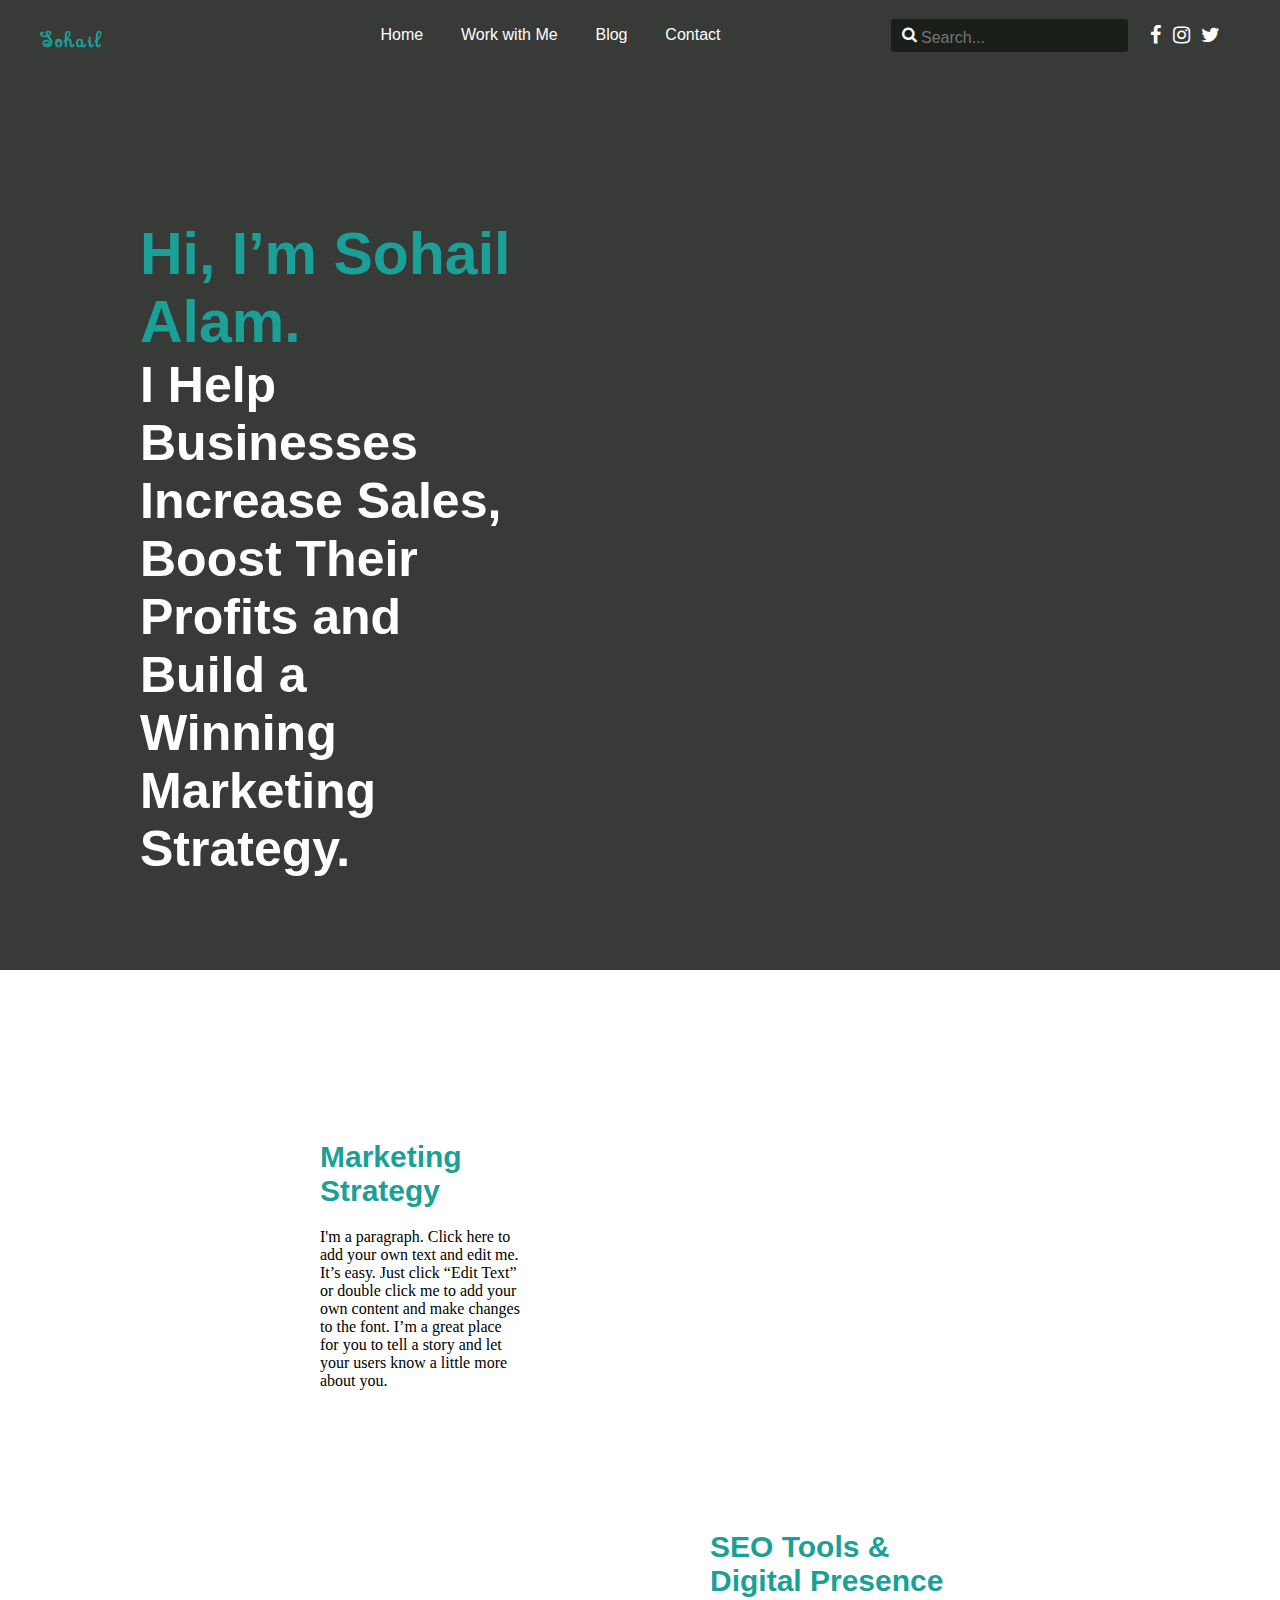
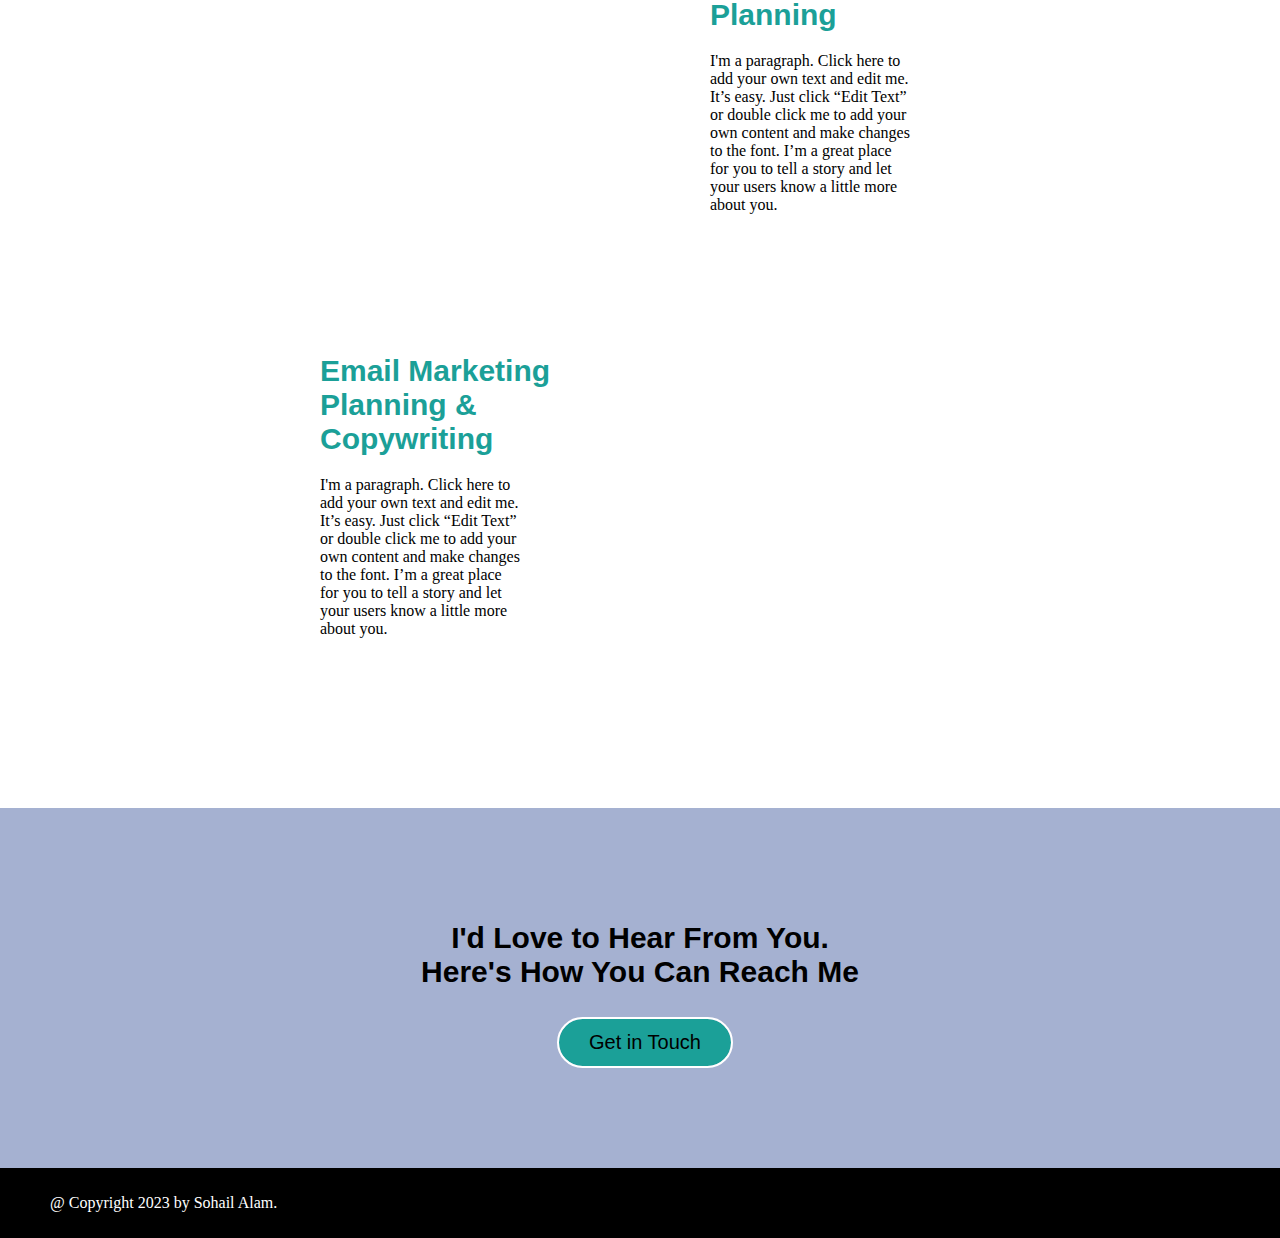
<file: about.html>
<!DOCTYPE html>
<html lang="en">
<head>
    <meta charset="UTF-8">
    <meta http-equiv="X-UA-Compatible" content="IE=edge">
    <meta name="viewport" content="width=device-width, initial-scale=1.0">
    <title>about</title>
    <link rel="stylesheet" href="style1.css">
    <link rel="stylesheet" href="https://cdnjs.cloudflare.com/ajax/libs/font-awesome/4.7.0/css/font-awesome.min.css">
</head>
<body>
    <div class="header">
        <div class="logo">
            <h1 id="logo">Sohail</h1>
        </div>
        <div class="menu">
            <ul>
                <li class="active"><a href="index.html">Home</a></li>
                <li><a href="">Work with Me</a></li>
                <li><a href="blog.html">Blog</a></li>
                <li><a href="Contact.html">Contact</a></li>
            </ul>
        </div>
        <div class="right">
            <form class="serch">
                <i class="ss fa fa-search " aria-hidden="true"></i>
                <input type="search" placeholder="Search...">
            </form>

            <div class="social-Media">
                <a href=""><i class="fa fa-facebook" id="i1" aria-hidden="true"></i></a>
                <a href="https://www.instagram.com/md_sohail.__shaikh/"><i class="fa fa-instagram" id="i2" aria-hidden="true"></i></a>
                <a href=""><i class="fa fa-twitter" id="i3" aria-hidden="true"></i></a>

            </div>
        </div>
    </div>
    <div class="main">
        <div class="content">
            <div class="letter">
                <span id="change"> Hi, I’m Sohail Alam.</span>
                <h1>
                    I Help Businesses Increase Sales, Boost Their Profits and Build a Winning Marketing Strategy.</h1>
            </div>
            <div class="pic"></div>

        </div>
    </div>
    <div class="grid-container">
        <div class="grid-item">
            <h1>Marketing Strategy</h1>
            <p class="para">I'm a paragraph. Click here to add your own text and edit me. It’s easy. Just click “Edit Text” or double click me to add your own content and make changes to the font. I’m a great place for you to tell a story and let your users know a little more about you.</p>
        </div>
        <div class="grid-item imag imag1">
            
        </div>
        <div class="grid-item imag imag2">
            
            
        </div>
        <div class="grid-item ">
            <h1>
                SEO Tools & Digital Presence Planning
            </h1>
            <p class="para">I'm a paragraph. Click here to add your own text and edit me. It’s easy. Just click “Edit Text” or double click me to add your own content and make changes to the font. I’m a great place for you to tell a story and let your users know a little more about you.</p>
        </div>
        <div class="grid-item ">
            <h1>

                Email Marketing Planning & Copywriting
            </h1>
            <p class="para">I'm a paragraph. Click here to add your own text and edit me. It’s easy. Just click “Edit Text” or double click me to add your own content and make changes to the font. I’m a great place for you to tell a story and let your users know a little more about you.</p>
            
        </div>
        <div class="grid-item imag imag3">

        </div>
        
      </div>
      <div class="f2">
        <div id="b"> 
          <h1>I'd Love to Hear From You.<br> Here's How You Can Reach Me</h1>
          
        <button class="btn">Get in Touch</button></div>
      </div>
      <footer>
        <div class="copy">
            <span id="footer">@ Copyright 2023 by Sohail Alam.</span>
        </div>
    </footer>
</body>

</html>
</file>
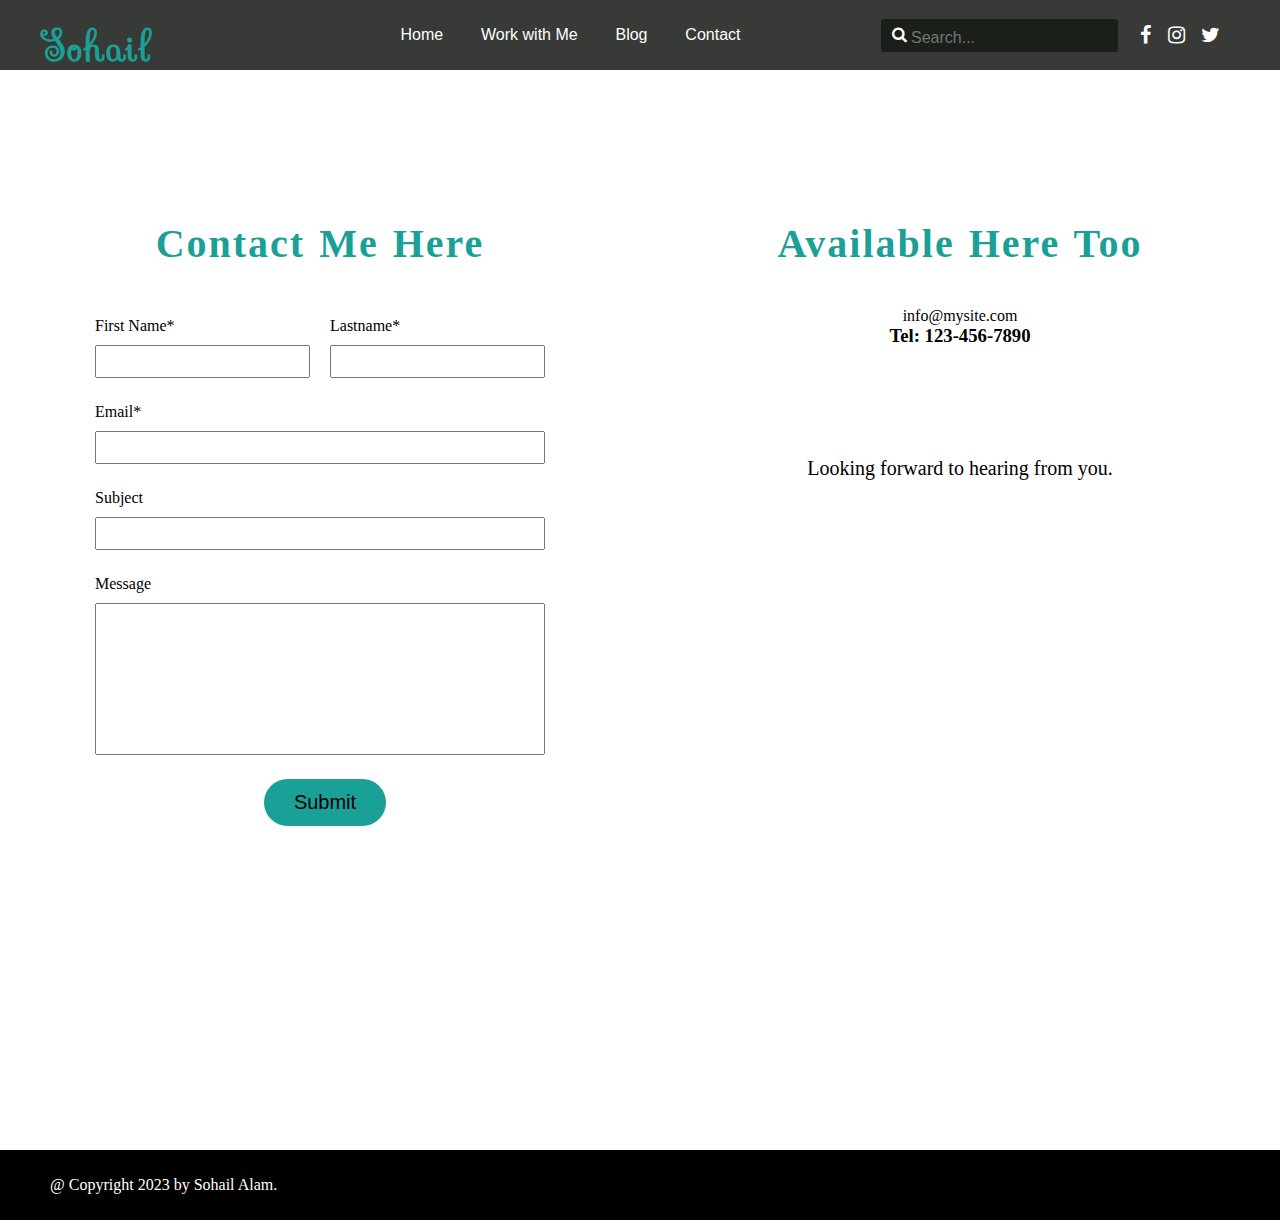
<file: Contact.html>
<!DOCTYPE html>
<html lang="en">
<head>
    <meta charset="UTF-8">
    <meta http-equiv="X-UA-Compatible" content="IE=edge">
    <meta name="viewport" content="width=device-width, initial-scale=1.0">
    <title>Document</title>
    <link rel="stylesheet" href="style2.css">
    <link rel="stylesheet" href="https://cdnjs.cloudflare.com/ajax/libs/font-awesome/4.7.0/css/font-awesome.min.css">
</head>
<body>
    <div class="header">
        <div class="logo">
            <h1>Sohail</h1>
        </div>
        <div class="menu">
            <ul>
                <li class="active"><a href="index.html">Home</a></li>
                <li><a href="about.html">Work with Me</a></li>
                <li><a href="blog.html">Blog</a></li>
                <li><a href="Contact.html">Contact</a></li>
            </ul>
        </div>
        <div class="right">
            <form class="serch">
                <i class="ss fa fa-search " aria-hidden="true"></i>
                <input type="search" placeholder="Search...">
            </form>

            <div class="social-Media">
                <a href=""><i class="fa fa-facebook" id="i1" aria-hidden="true"></i></a>
                <a href="https://www.instagram.com/md_sohail.__shaikh/"><i class="fa fa-instagram" id="i2" aria-hidden="true"></i></a>
                <a href=""><i class="fa fa-twitter" id="i3" aria-hidden="true"></i></a>

            </div>
        </div>
    </div>
<div class="container">
    <div class="form">
        <form action="">
        <h1>Contact Me Here</h1>
        <fieldset>
            <div class="name">
            <div class="fname">
            <label for="fname">First Name*</label><br>
            <input type="text" id="fname">
        </div>
        <div class="lname">
            <label for="lname">Lastname*</label><br>
            <input type="text" id="lname">
        </div>
    </div>
        <label for="Email">Email*</label><br>
        <input type="email" id="Email"><br>
        <label for="subject">Subject</label><br>
        <input type="text" id="subject"><br>
        <label for="message">Message</label><br>
        <textarea name="message" id="message"></textarea><br>
       <div class="button">
           <button class="btn">Submit</button>
        </div>
    </fieldset>
</form>
</div>
<div class="other">
    <h1>Available Here Too</h1>
    <div class="con">
        <span>
            info@mysite.com
        </span>
        <h3>Tel: 123-456-7890</h3>
    </div>
    <div class="icon">
        <a href=""><i class="fa fa-facebook" id="i1" aria-hidden="true"></i></a>
        <a href="https://www.instagram.com/md_sohail.__shaikh/"><i class="fa fa-instagram" id="i2" aria-hidden="true"></i></a>
        <a href=""><i class="fa fa-twitter" id="i3" aria-hidden="true"></i></a>
    </div>
    <div class="para">
        <p>Looking forward to hearing from you.</p>
    </div>
</div>
</div>
<footer>
    <div class="copy">
        <span id="footer">@ Copyright 2023 by Sohail Alam.</span>
    </div>
</footer>
</body>
</html>
</file>
<file: style1.css>
@import url('https://fonts.googleapis.com/css2?family=Playfair+Display:wght@400;500&family=Sevillana&display=swap');
*{
    margin: 0;
    padding: 0;
    box-sizing: border-box;
}

.header{
    height: 70px;
display: flex;
align-items: center;
justify-content: space-between;
padding: 0px 40px;
background-color: #373A36;
/* border-bottom:3px solid white; */
}
.logo h1{
    font-family: 'Sevillana', cursive;
color:#1BA098;
    font-weight: 800;
    font-size: 20px;
    letter-spacing: 2px;
}
.menu{
    width: 35%;
    padding-left: 80px;
    margin-left: 30px;
}
.menu ul{
    display: flex;
    justify-content: space-between;
    list-style: none;
    

}
.menu ul li{
    display: inline;
}
.menu ul li a{
    text-decoration: none;
    color: rgb(255, 255, 255);
    font-weight: 400;
    font-family:Arial, Helvetica, sans-serif;

}
.menu ul li a:hover,.menu ul li a:active{
    color:#1BA098
}
.right{
    display: flex;
    margin-right: 20px;
}
.serch{
    position: relative;

}
.ss{
    position:absolute;
    left: 5%;
    top:27%;
    color: white;
    
    /* transform: translate(-50% -50%); */
   
}
.serch input{
    padding:10px 0px 5px 30px;
    /* width: 80px; */
    margin-right:10px;
    background-color: rgba(17, 22, 17, 0.753);
    outline: none;
    border:2px solid #373A36;
    color:white;
    font-size: 16px;
    border-radius: 5px;
   
}
.serch input:hover,.serch input:focus{
   border-bottom: 3px solid white;
   background-color: #373A36;
   color:white;
}
.social-Media{
    display: flex;
    align-items: center;
    justify-content: space-between;
    width: 70px;
    margin-left: 10px;
}
.social-Media #i1{
    color:white;
    font-size: 20px;
}
.social-Media #i1:hover,.social-Media #i1:focus{
    color:blue
}
.social-Media #i2{
    color:white;
    font-size: 20px;
}
.social-Media #i2:hover,.social-Media #i2:focus{
    color:red
}
.social-Media #i3{
    color:white;
    font-size: 20px;
}
.social-Media #i3:hover,.social-Media #i3:focus{
    color:rgb(37, 120, 245)
}
.content{
    width: 100%;
    height:100vh;
    background-color: #373A36;
    display: flex;
    overflow: hidden;
}
.letter{
    width: 50vw;
    padding:150px 40px 0px 140px;
}
.letter h1{
    font-size: 50px;
    color:white;
    padding-right: 90px;
}
#change{
    color:#1BA098;
    font-size: 59px;
    font-weight: 700;
    font-family: 'Signika Negative', sans-serif;
}
.pic{
    width: 50vw;
    padding: 0px 2px 0px 40px;
    overflow: hidden;
    background-image: url("https://static.wixstatic.com/media/2e2a49_7833038ba8494b8e8e91a50edc6de54a~mv2.jpg/v1/fill/w_948,h_906,al_b,q_85,usm_0.66_1.00_0.01,enc_auto/2e2a49_7833038ba8494b8e8e91a50edc6de54a~mv2.jpg");
   background-position: 0px 0px;
   background-size: cover;
   background-repeat: no-repeat;
}
.grid-container {
    display: grid;
    grid-template-columns: repeat(2, 1fr);
    margin:100px 250px
  }
  
  .grid-item {
    background-color: rgba(255, 255, 255, 0.8);
    /* border: 1px solid rgba(0, 0, 0, 0.8); */
    padding: 40px;
    font-size: 30px;
    margin:30px


    
  }
  h1{
    color:#1BA098;
    font-size: 30px;
    font-family: 'Ubuntu', sans-serif;
  }
  .para{
    margin-top: 20px;
    font-size: medium;
    padding-right: 50px;
  }
  .imag{
      background-repeat: no-repeat;
      background-size: contain;
      background-position: center;
    }
    .imag1{
        background-image: url("https://t3.ftcdn.net/jpg/03/28/65/16/240_F_328651670_hE6QuymOt8NzqF4wIwREHbEdrKqhxJPU.jpg");
    }
    .imag2{
        background-image: url("https://t3.ftcdn.net/jpg/04/35/38/94/240_F_435389411_nQERyn0gfq84A0El8tGE4TnjU03wYs2C.jpg");
    }
    .imag3{
       background-image:  url("https://t3.ftcdn.net/jpg/04/79/76/02/240_F_479760289_8TRfomilVKuxE5MIlQrDMEfc0ziMsCoX.jpg");
    }
    .f2{
        display: flex;
        background-color: rgb(165, 177, 209);
        height: 40vh;
        text-align: center;
        align-items: center;
        justify-content: center;
        flex-direction: row;
        padding-top:10px;
    }
    .f2 h1{
        color:black
    }
    .btn{
        border-radius: 25px;
        background-color: #1BA098;
        padding: 12px 30px;
        font-size:20px ;
        margin-left: 10px;
        border: none;
        margin-top: 30px;
        outline:2px solid white;
    }
    .btn:hover{
        background-color: transparent;
        outline:2px solid white;
        color:black;
    }
    footer{
        display: flex;
        align-items: center;
        padding:0px 50px;
    /* position: sticky; */
    LEFT:0px;
    bottom:0px;
    background-color: #000000;
    height: 70px;
    width: 100%;
    }
    #footer{
        color:#fff
    }
</file>
<file: style2.css>
@import url('https://fonts.googleapis.com/css2?family=Playfair+Display:wght@400;500&family=Sevillana&display=swap');
*{
    margin: 0;
    padding: 0;
    box-sizing: border-box;
    
}

/* body{
background-image:url("pexels-lukas-574069.jpg");

height: 100%;
width: 100%;
background-repeat: no-repeat;
background-size: cover;
background-position:0px 56px;
background-blend-mode: overlay;
background-color: #00000039;
color:white;
position: relative;
} */
.header{
    height: 70px;
display: flex;
align-items: center;
justify-content: space-between;
padding: 0px 40px;
background-color: #373A36;
/* border-bottom:3px solid white; */
}
.logo{
    font-family: 'Sevillana', cursive;
color:#1BA098;
    font-weight: 800;
    font-size: 20px;
    letter-spacing: 2px;
}
.menu{
    width: 35%;
    padding-left: 80px;
    margin-left: 30px;
    
}
.menu ul{
    display: flex;
    justify-content: space-between;
    list-style: none;
    

}
.menu ul li{
    display: inline;
}
.menu ul li a,.active{
    text-decoration: none;
    font-weight: 400;
    font-family:Arial, Helvetica, sans-serif;
    color: rgb(255, 255, 255);
    
}
.menu ul li a:hover{
    color:#1BA098;
}
/* .active{
    color:#1BA098;
   
} */
.right{
    display: flex;
    margin-right: 20px;
}
.serch{
    position: relative;

}
.ss{
    position:absolute;
    left: 5%;
    top:27%;
    color: white;
    
    /* transform: translate(-50% -50%); */
   
}
.serch input{
    padding:10px 0px 5px 30px;
    /* width: 80px; */
    margin-right:10px;
    background-color: rgba(17, 22, 17, 0.753);
    outline: none;
    border:2px solid #373A36;
    font-size: 16px;
    border-radius: 5px;
   
}
.serch input:hover,.serch input:focus{
   border-bottom: 3px solid white;
   background-color: #373A36;
   color:white
}
.social-Media{
    display: flex;
    align-items: center;
    justify-content: space-between;
    width: 80px;
    margin-left: 10px;
}
.social-Media #i1{
    color:white;
    font-size: 20px;
}
.social-Media #i1:hover,.social-Media #i1:focus{
    color:blue
}
.social-Media #i2{
    color:white;
    font-size: 20px;
}
.social-Media #i2:hover,.social-Media #i2:focus{
    color:red
}
.social-Media #i3{
    color:white;
    font-size: 20px;
}
.social-Media #i3:hover,.social-Media #i3:focus{
    color:rgb(37, 120, 245);
}
/* -------------------Main Body-------------- */
.container{
    display: flex;
    align-content: center;
    height: 120vh;
    background-image: url("https://images.pexels.com/photos/2719301/pexels-photo-2719301.jpeg?auto=compress&cs=tinysrgb&w=600");
    background-position: center;
    background-repeat: no-repeat;
    background-size: cover;
}
.form{
    display: flex;
    justify-content: center;
    padding-top:150px;
    width: 50vw;
    background-color: #fff;
  
    
}

h1{
    display: block;
    color:#1BA098;
    font-size: 40px;
    text-align: center;
    letter-spacing: 2px;
    word-spacing: 2px;
}
.name{
display:flex;
}
.fname{
    margin-right: 20px;
    width: 215px;
}
.lname{
    width: 215px;
}
fieldset{
    width: 450px;
    margin-top: 50px;
    border:none;
}
fieldset input{
    width: 100%;
    padding:7px 9px;
    margin-bottom: 25px;
    margin-top: 10px;
}
textarea{
    width: 100%;
    height: 152px;
    resize: none;
    margin-top: 10px;
    padding:7px 9px;

}
   .button{
    display: flex;
    justify-content: center;
    align-items: center;
    margin-top: 20px;
   }

.btn{
   
    border-radius: 25px;
    background-color: #1BA098;
    padding: 12px 30px;
    font-size:20px ;
    margin-left: 10px;
    border: none;
}
.btn:hover{
    background-color: transparent;
    outline:2px solid black;
    color:black;
}
.other{
    /* background-color: rgb(90, 83, 83); */
    width: 50vw;
    height:100vh;
   
    overflow-x: hidden;
    padding-top: 150px;
    display: flex;
    flex-direction: column;
    /* justify-content: center; */
    align-items: center;
   

}
.con{
    /* display: block; */
    text-align: center;
    margin-top: 40px;
}
.icon{
    margin:40px 0px;
    display: flex;
    align-items: center;
    justify-content: space-between;
    width: 150px;
    margin-left: 10px;
    
}
.icon #i1{
    color:white;
    font-size: 30px;
}
.icon #i1:hover,.icon #i1:focus{
    color:blue
}
.icon #i2{
    color:white;
    font-size: 30px;
}
.icon #i2:hover,.icon #i2:focus{
    color:red
}
.icon #i3{
    color:white;
    font-size: 30px;
}
.icon #i3:hover,.icon #i3:focus{
    color:rgb(37, 120, 245)
} 
.para{
    font-size: 20px;
}
footer{
    display: flex;
    align-items: center;
    padding:0px 50px;


background-color: #000000;
height: 70px;
width: 100%;
}
#footer{
    color:#fff
}
</file>
